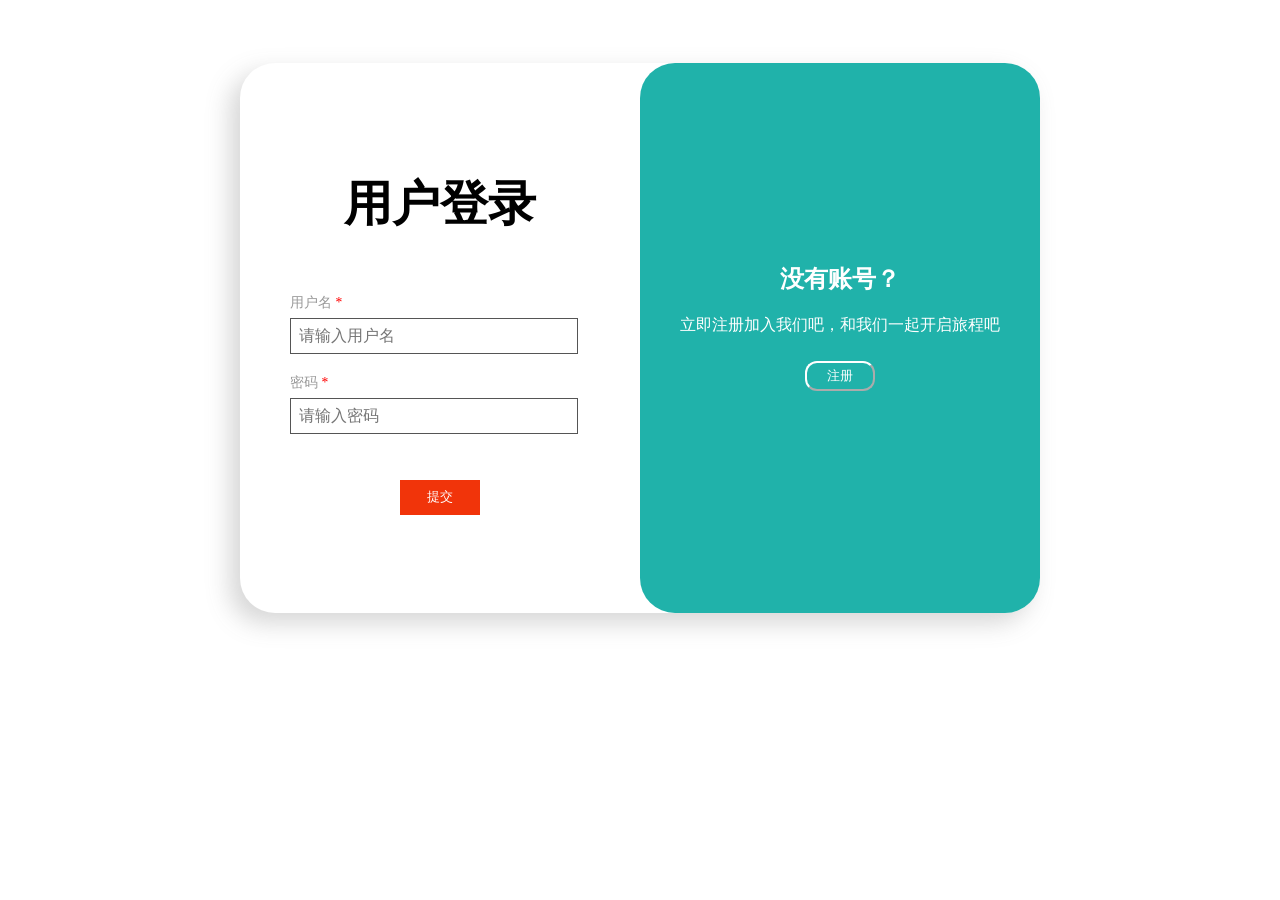
<file: gettingstarted/login.html>
<!DOCTYPE html>
<html lang="en">

<head>
  <meta charset="UTF-8" />
  <meta http-equiv="X-UA-Compatible" content="IE=edge" />
  <meta name="viewport" content="width=device-width, initial-scale=1.0" />
  <title>Document</title>
  <style>
    .all {
      width: 800px;
      box-shadow: -10px 10px 25px rgba(210, 210, 210, 0.9);
      margin: auto;
      margin-top: 5%;
      display: flex;
      border-radius: 35px;
      background-color: #ffffff;
      height: 550px;
    }

    .log {
      width: 50%;
      margin: auto;
    }

    .reg {
      width: 50%;
      height: 100%;
      margin: auto;
      background-color: #20b2aa;
      border-radius: 35px;
      color: #ffffff;
    }

    .reg_1 {
      text-align: center;
      margin: auto;
      margin-top: 50%;
    }

    .reg_1 h2 {
      font-weight: 700;
    }

    .reg_1 p {
      margin: 15px 0px 25px 0px;
    }

    .sig {
      width: 70px;
      height: 30px;
      border-radius: 12px;
      background-color: #20b2aa;
      border-color: #fff;
      color: #ffffff;
    }

    #tiao {
      padding: 0em 0;
    }

    .reg_1 a {
      color: #ffffff;
    }

    h3 {
      font-size: 3em;
      color: black;
      padding-bottom: 1em;
      margin: 0;
      text-align: center;
      font-family: "Marvel-Regular";
    }

    .input {
      margin: 10px 50px;
      width: 300px;
      height: 70px;
    }

    span {
      color: #999;
      font-size: 0.85em;
      padding-bottom: 0.2em;
      display: block;
      text-transform: uppercase;
      margin-bottom: 4px;
    }

    .input-text {
      border: 1px solid #555;
      outline-color: #fd9f3e;
      width: 90%;
      font-size: 1em;
      padding: 0.5em;
      line-height: inherit;
    }

    .register-top-grid {
      color: black;
      padding-bottom: 1em;
      margin: 0;
      font-family: "Marvel-Regular";
      margin: 10px 0;
    }

    .text-center {
      text-align: center;
    }

    .tijiao {
      color: rgb(255, 253, 253);
      width: 80px;
      height: 35px;
      background-color: rgb(241, 52, 10);
      border: none;
    }
  </style>
</head>

<body>
  <div class="all">
    <div class="log">
      <div class="register">
        <form id="loginForm">
          <div class="register-top-grid">
            <h3>用户登录</h3>
            <div class="input">
              <span>用户名 <label style="color: red">* </label></span>
              <input type="text" id="username" placeholder="请输入用户名" class="input-text" />
            </div>
            <div class="input">
              <span>密码 <label style="color: red">*</label></span>
              <input type="password" id="password" placeholder="请输入密码" class="input-text" />
            </div>
          </div>
          <div class="text-center">
            <input type="submit" value="提交" class="tijiao" />
          </div>
        </form>
      </div>
    </div>
    <div class="reg">
      <div class="reg_1">
        <h2>没有账号？</h2>
        <p>立即注册加入我们吧，和我们一起开启旅程吧</p>
        <a href="./register.html">
          <button type="primary" class="sig">注册</button>
        </a>
      </div>
    </div>
  </div>

  <script>
    document.getElementById('loginForm').addEventListener('submit', function (e) {
      e.preventDefault();

      // 获取用户名和密码
      const username = document.getElementById('username').value;
      const password = document.getElementById('password').value;

      // 简单验证
      if (!username || !password) {
        alert('请填写用户名和密码');
        return;
      }

      // 获取现有的用户数据
      let users = localStorage.getItem('users');
      if (users) {
        users = JSON.parse(users);
      } else {
        users = [];
      }

      // 查找匹配的用户
      const user = users.find(u => u.username === username && u.password === password);

      if (user) {
        alert('登录成功！');
        window.location.href = "./index.html";
      } else if (username === "szu" && password === "shenzhendaxue") {
        console.log("登录成功");
        alert("登录成功");
        // 在这里可以添加登录成功后的处理逻辑，比如跳转页面、存储用户信息等
        window.location.href = "./index.html";
      } else {
        alert('用户名或密码错误，请重新输入');
      }
    });
  </script>
</body>

</html>
</file>
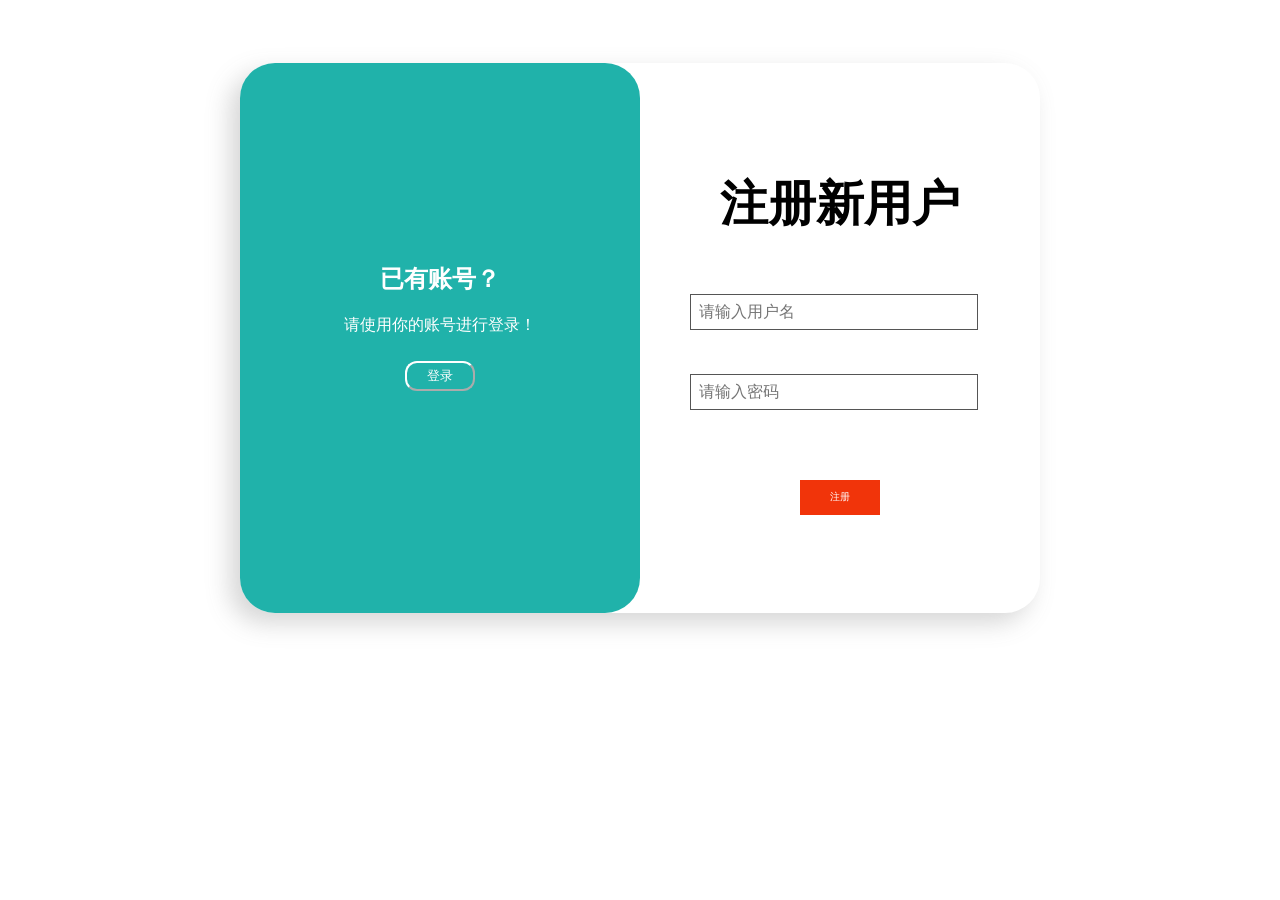
<file: gettingstarted/register.html>
<!DOCTYPE html>
<html lang="en">
<head>
  <meta charset="UTF-8" />
  <meta http-equiv="X-UA-Compatible" content="IE=edge" />
  <meta name="viewport" content="width=device-width, initial-scale=1.0" />
  <title>Document</title>
  <style>
    .all {
      width: 800px;
      box-shadow: -10px 10px 25px rgba(210, 210, 210, 0.9);
      margin: auto;
      margin-top: 5%;
      display: flex;
      border-radius: 35px;
      background-color: #ffffff;
      height: 550px;
    }
    .log {
      width: 50%;
      margin: auto;
    }
    .reg {
      width: 50%;
      height: 100%;
      margin: auto;
      background-color: #20b2aa;
      border-radius: 35px;
      color: #ffffff;
    }
    .reg_1 {
      text-align: center;
      margin: auto;
      margin-top: 50%;
    }
    .reg_1 h2 {
      font-weight: 700;
    }
    .reg_1 p {
      margin: 15px 0px 25px 0px;
    }
    .sig {
      width: 70px;
      height: 30px;
      border-radius: 12px;
      background-color: #20b2aa;
      border-color: #fff;
      color: #ffffff;
    }
    #tiao {
      padding: 0em 0;
    }
    .reg_1 a {
      color: #ffffff;
    }
    h3 {
      font-size: 3em;
      color: black;
      padding-bottom: 1em;
      margin: 0;
      text-align: center;
      font-family: "Marvel-Regular";
    }
    .input {
      margin: 10px 50px;
      width: 300px;
      height: 70px;
    }
    span {
      color: #999;
      font-size: 0.85em;
      padding-bottom: 0.2em;
      display: block;
      text-transform: uppercase;
      margin-bottom: 4px;
    }
    .ll {
      border: 1px solid #555;
      outline-color: #fd9f3e;
      width: 90%;
      font-size: 1em;
      padding: 0.5em;
      line-height: inherit;
    }
    .register-top-grid {
      color: black;
      padding-bottom: 1em;
      margin: 0;
      /* text-align: center; */
      font-family: "Marvel-Regular";
      margin: 10px 0;
    }
    .text-center {
      text-align: center;
    }
    .zhuce {
      border: none;
      font-size: 10px;
      color: rgb(255, 253, 253);
      width: 80px;
      height: 35px;
      background-color: rgb(241, 52, 10);
    }
  </style>
</head>
<body>
  <div class="all">
    <div class="reg">
      <div class="reg_1">
        <h2>已有账号？</h2>
        <p>请使用你的账号进行登录！</p>
        <a href="./login.html">
          <button type="button" class="sig">登录</button>
        </a>
      </div>
    </div>
    <div class="log">
      <div>
        <div class="register" id="tiao">
          <form id="registerForm">
            <div class="register-top-grid">
              <h3>注册新用户</h3>
              <div class="input">
                <input
                  class="ll"
                  type="text"
                  placeholder="请输入用户名"
                  v-model="name"
                  id="username"
                />
              </div>
              <div class="input">
                <input
                  class="ll"
                  type="password"
                  placeholder="请输入密码"
                  v-model="password"
                  id="password"
                />
              </div>
              <div class="clearfix"></div>
            </div>
            <div class="text-center">
              <input
                type="submit"
                value="注册"
                class="zhuce"
              />
            </div>
          </form>
        </div>
      </div>
    </div>
  </div>

  <script>
    document.getElementById('registerForm').addEventListener('submit', function(e) {
      e.preventDefault();
      
      // 获取用户名和密码
      const username = document.getElementById('username').value;
      const password = document.getElementById('password').value;
      
      // 简单验证
      if (!username || !password) {
        alert('请填写用户名和密码');
        return;
      }
      
      // 获取现有的用户数据
      let users = localStorage.getItem('users');
      if (users) {
        users = JSON.parse(users);
      } else {
        users = [];
      }
      
      // 检查用户名是否已存在
      const existingUser = users.find(user => user.username === username);
      if (existingUser) {
        alert('用户名已存在，请选择其他用户名');
        return;
      }
      
      // 添加新用户
      users.push({ username, password });
      localStorage.setItem('users', JSON.stringify(users));
      
      alert('注册成功！');
      window.location.href = "./login.html";
    });
  </script>
</body>
</html>
</file>
